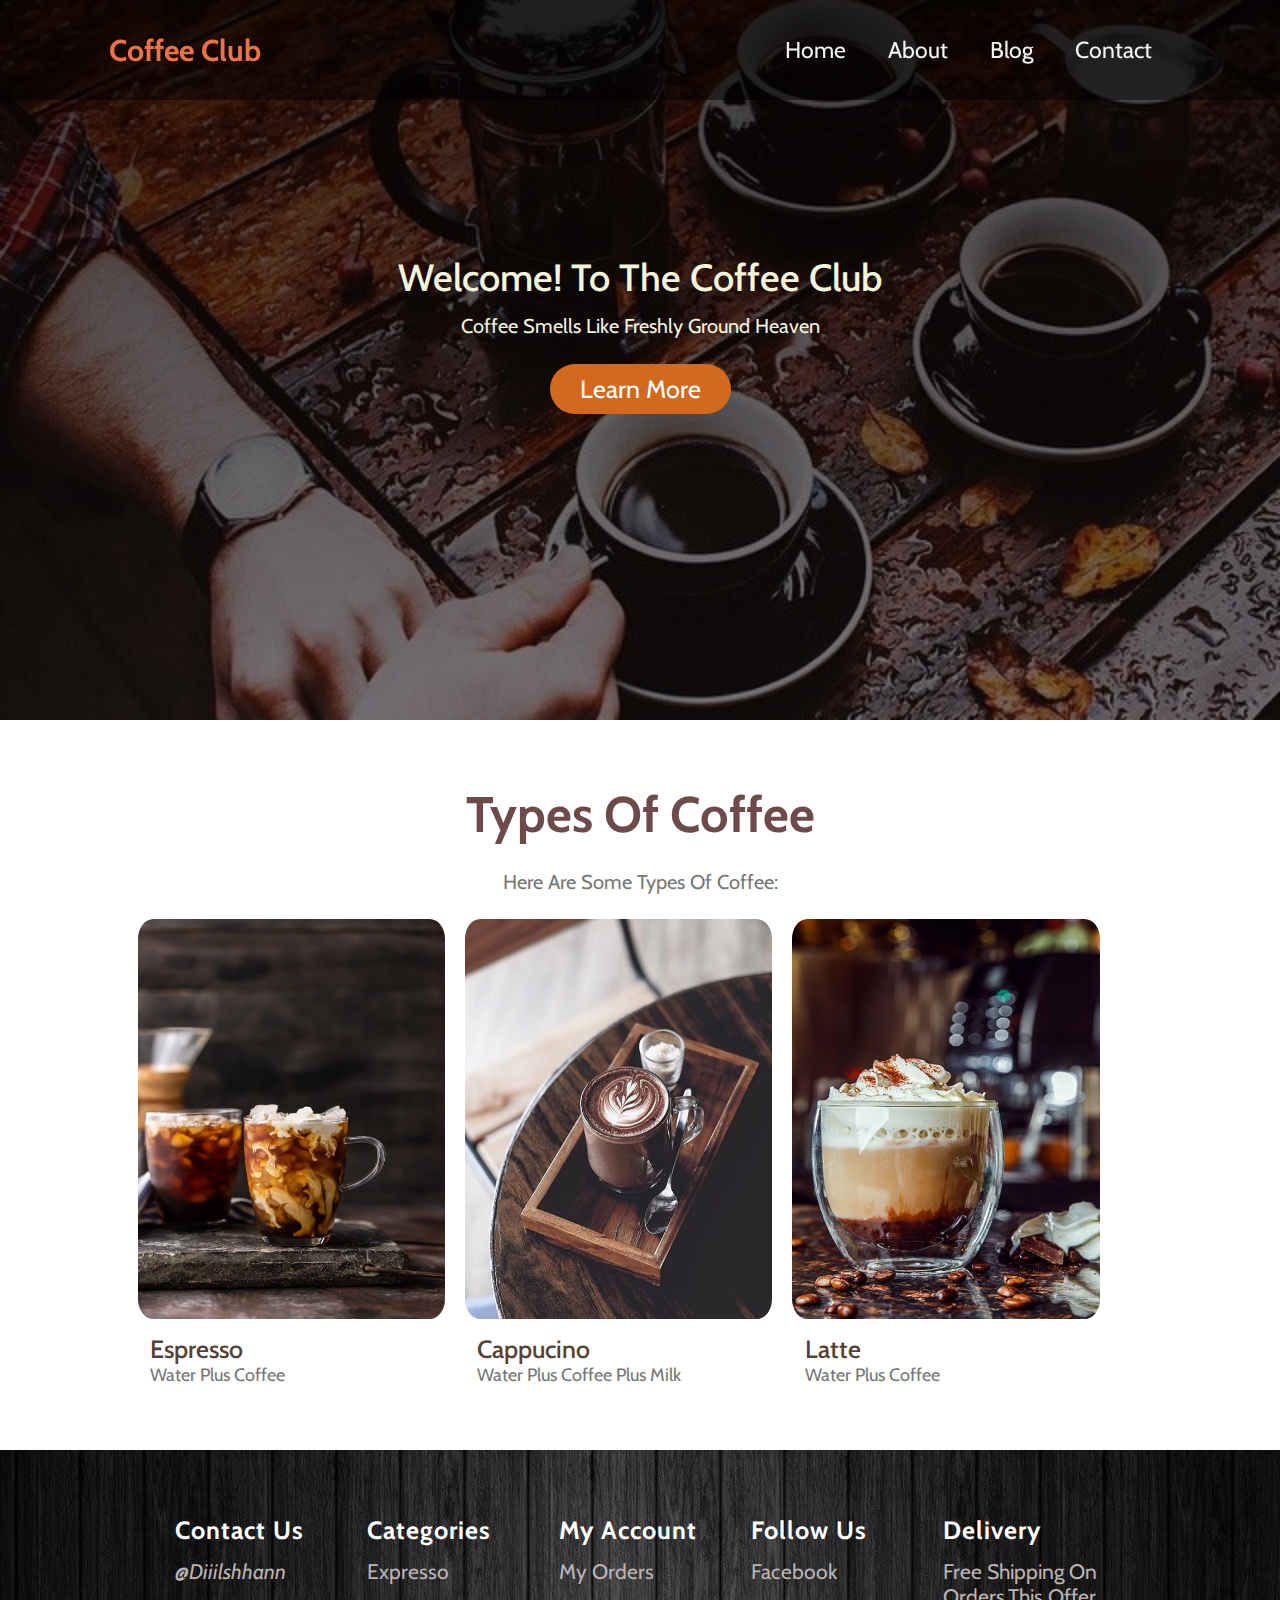
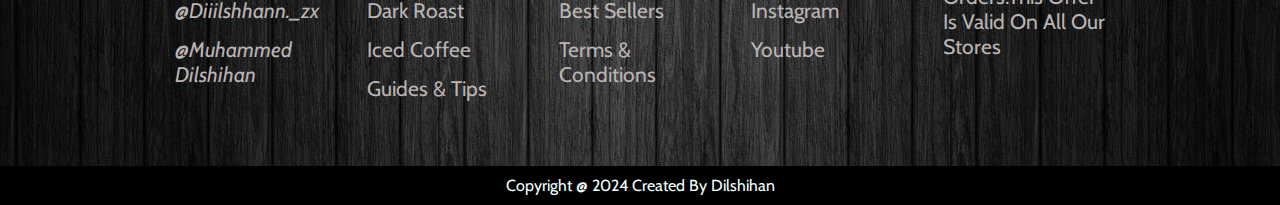
<file: index.html>
<!DOCTYPE html>
<html lang="en">
<head>
    <meta charset="UTF-8">
    <meta name="viewport" content="width=device-width, initial-scale=1.0">
    <title>Coffee club</title>
    <link rel="stylesheet" href="style.css">
    <link rel="stylesheet" href="https://cdnjs.cloudflare.com/ajax/libs/font-awesome/5.10.0/css/all.min.css" 
    integrity="sha512-PgQMlq+nqFLV4ylk1gwUOgm6CtIIXkKwaIHp/PAIWHzig/lKZSEGKEysh0TCVbHJXCLN7WetD8TFecIky75ZfQ==" 
    crossorigin="anonymous" referrerpolicy="no-referrer" />

</head>
<body>
    <!-- __________navbar________ -->
    <section class="top_container">
        <div class="navbar h-class">
            <h4 class="logo">coffee club</h4>
            <ul class="items v-class">
                <li><a href="https://dilshihan.github.io/coffee-shop">home</a></li>
                <li><a href="https://dilshihan.github.io/coffee-shop/about.html">about</a></li>
                <li><a href="https://dilshihan.github.io/coffee-shop/blog.html">blog</a></li>
                <li><a href="https://dilshihan.github.io/coffee-shop/indexcontact.html">contact</a></li>
            </ul>
            <div class="burger">&#9776</div>
        </div>
        <div class="main_p">
            <p class="top_heading">Welcome! To the coffee club</p>
            <p class="quote">coffee smells like freshly ground heaven</p>
            <button class="btn">learn more</button>
        </div>
    </section>
    <!-- ________types________ -->
    <section class="types">
        <h1>types of coffee</h1>
        <p class="type_p">Here are some types of coffee: </p>
        <div class="row">
            <div class="col">
                <img src="images/pic1.jpg" alt="">
                <h5 class="nam">espresso</h5>
                <p class="para">water plus coffee</p>
            </div>
            <div class="col">
                <img src="images/pic2.jpg" alt="">
                <h5 class="nam">cappucino</h5>
                <p class="para">water plus coffee plus milk</p>
            </div>
            <div class="col">
                <img src="images/pic3.jpg" alt="">
                <h5 class="nam">latte</h5>
                <p class="para">water plus coffee</p>
            </div>
        </div>
    </section>
    <!-- ________footer-sec_________ -->
    <section class="last_footer">
        <div class="footer_container">
            <div class="rowline">
                <ul>
                    <li><h1 class="heading">contact us</h1></li>
                    <li><i class="fab fa-facebook">@diiilshhann</i></li>
                    <li><i class="fab fa-instagram">@diiilshhann._zx</i></li>
                    <li><i class="fab fa-whatsapp">@muhammed dilshihan</i></li>
                </ul>
            </div>
            <div class="rowline">
                <ul>
                    <li><h1 class="heading">categories</h1></li>
                    <li>Expresso</li>
                    <li>Dark roast</li>
                    <li>iced coffee</li>
                    <li>guides & tips</li>       
                </ul>
            </div>
            <div class="rowline">
                <ul>
                    <li><h1 class="heading">my account</h1></li>
                    <li>my orders</li>
                    <li>best sellers</li>
                    <li>terms & conditions</li>        
                </ul>
            </div>
            <div class="rowline">
                <ul>
                    <li><h1 class="heading">follow us</h1></li>
                    <li>facebook</li>
                    <li>instagram</li>
                    <li>youtube</li>
                </ul>
            </div>
            <div class="rowline">
                <ul>
                    <li><h1 class="heading">Delivery</h1></li>
                    <li>free shipping on orders.this offer is valid on all our stores</li>
            </div>
        </div>
        <footer class="footer">copyright @ 2024 created by dilshihan</footer>
    </section>
    <script src="index.js"></script>
</body>
</html>
</file>
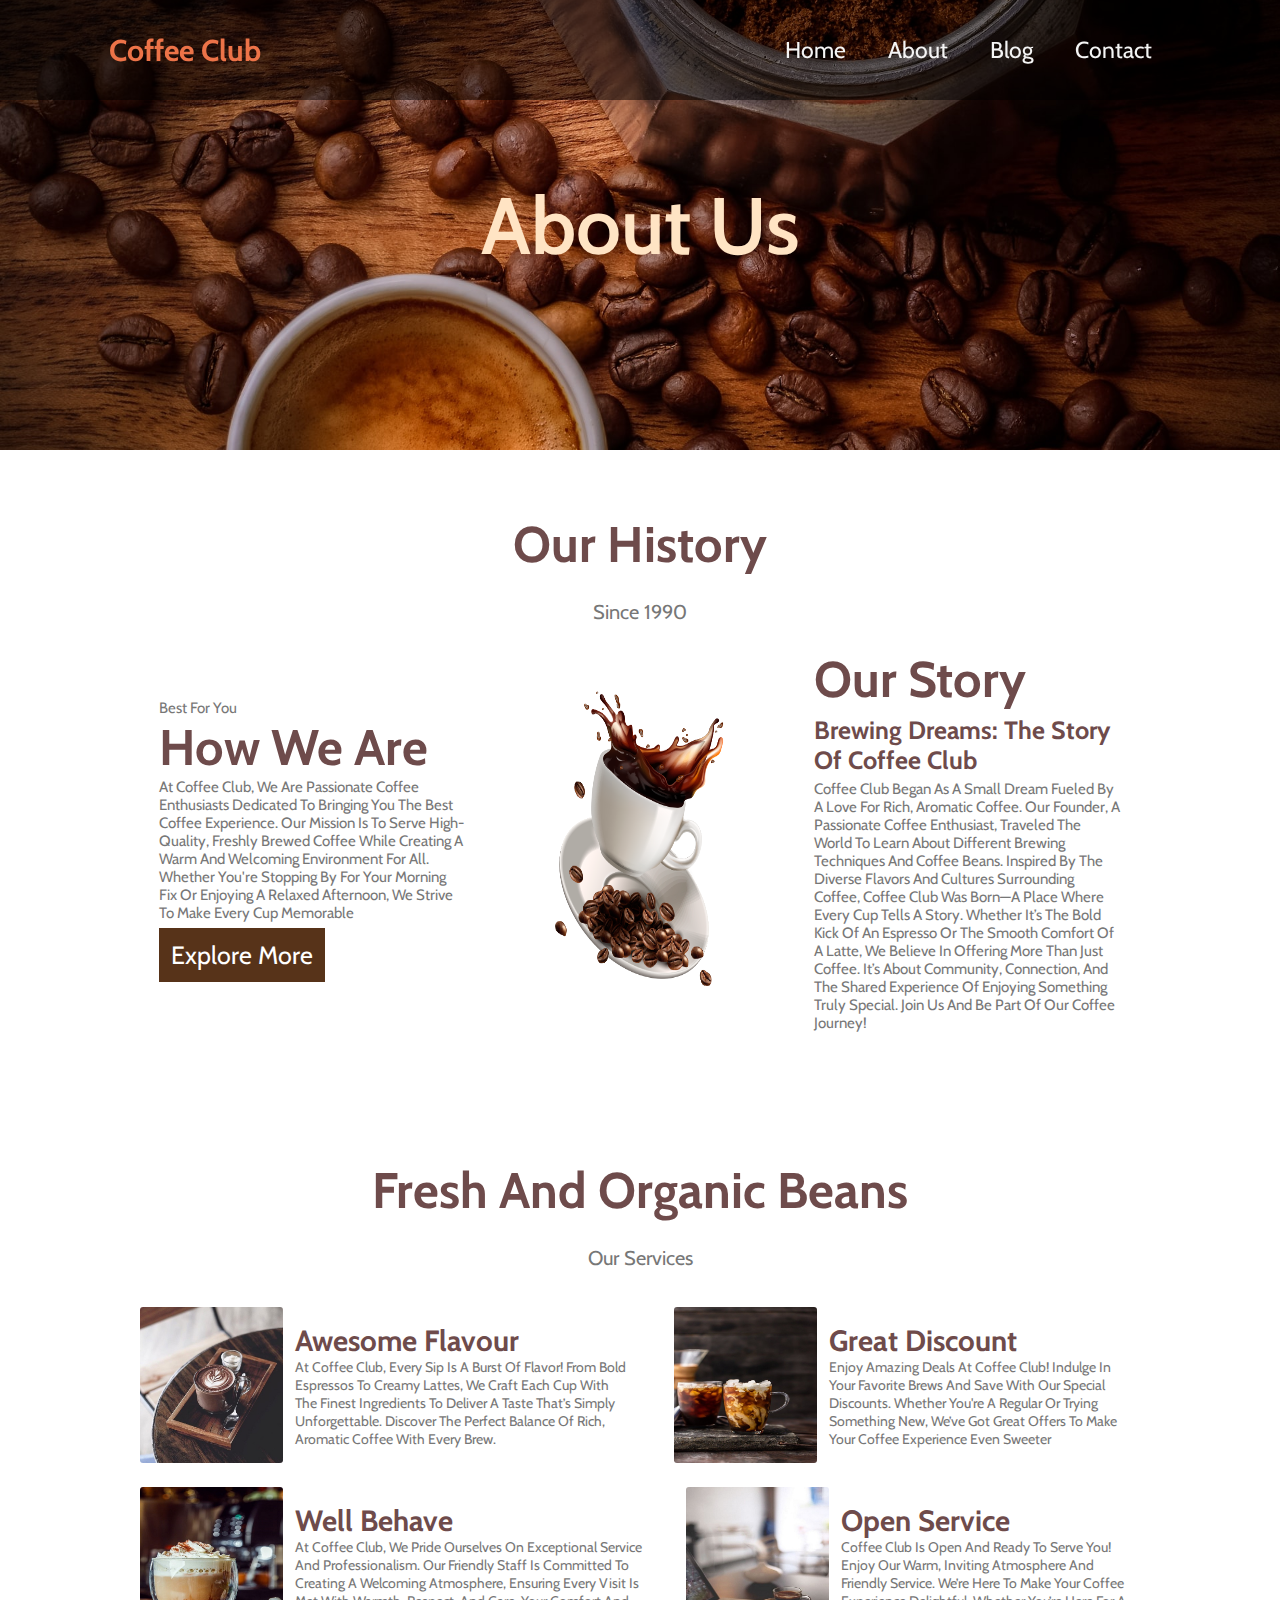
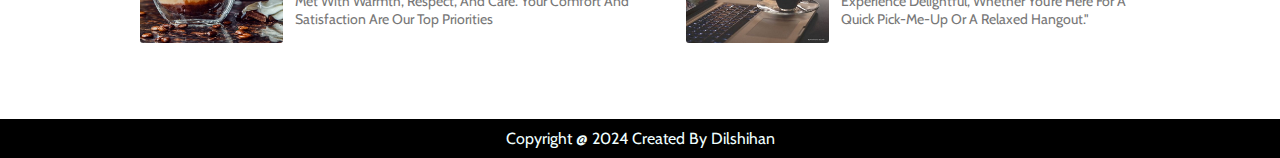
<file: about.html>
<!DOCTYPE html>
<html lang="en">
<head>
    <meta charset="UTF-8">
    <meta name="viewport" content="width=device-width, initial-scale=1.0">
    <title>about page</title>
    <link rel="stylesheet" href="style.css">
</head>
<body>
    <section class="main-page">
        <div class="navbar h-class">
            <h4 class="logo">coffee club</h4>
            <ul class="items v-class">
                <li><a href="https://dilshihan.github.io/coffee-shop/">home</a></li>
                <li><a href=https://dilshihan.github.io/coffee-shop/"about.html">about</a></li>
                <li><a href="https://dilshihan.github.io/coffee-shop/blog.html">blog</a></li>
                <li><a href="https://dilshihan.github.io/coffee-shop/indexcontact.html">contact</a></li>
            </ul>
            <div class="burger">&#9776</div>
        </div>
        <div class="main_pg">
            <h3>about us</h3>
        </div>
    </section>
    <!-- ________services we provide______ -->
    <section class="types">
        <h1>Our history</h1>
        <p class="type_p">since 1990</p>
        <div class="row about_row">

            <div class="col about">
                <p class="para">best for you</p>
                <h1>how we are</h1>
                <p class="para">At Coffee Club, we are passionate coffee enthusiasts dedicated to bringing you the best coffee experience. Our mission is to serve high-quality, freshly brewed coffee while creating a warm and welcoming environment for all. Whether you're stopping by for your morning fix or enjoying a relaxed afternoon, we strive to make every cup memorable</p>
                <button class="btn btn1">explore more</button>
            </div>

            <div class="col about">
                <img src="images/pic5.png" alt="">
            </div>
            
            <div class="col about">
                <h1>our story</h1>
                <h4>Brewing Dreams: The Story of Coffee Club</h4>
                <p class="para">Coffee Club began as a small dream fueled by a love for rich, aromatic coffee. Our founder, a passionate coffee enthusiast, traveled the world to learn about different brewing techniques and coffee beans. Inspired by the diverse flavors and cultures surrounding coffee, Coffee Club was born—a place where every cup tells a story. Whether it’s the bold kick of an espresso or the smooth comfort of a latte, we believe in offering more than just coffee. It’s about community, connection, and the shared experience of enjoying something truly special. Join us and be part of our coffee journey!</p>
            </div>
        </div>
    </section>
    <!-- ________services__________ -->
    <section class="types">
        <h1>fresh and organic beans</h1>
        <p class="type_p">our services</p>
        <div class="services">
            <div class="ser-box">
                <img src="images/pic2.jpg" alt="">
                <div>
                    <h3>awesome flavour</h3>
                    <p class="para">At Coffee Club, every sip is a burst of flavor! From bold espressos to creamy lattes, we craft each cup with the finest ingredients to deliver a taste that’s simply unforgettable. Discover the perfect balance of rich, aromatic coffee with every brew.</p>
                </div>
            </div>
            <div class="ser-box">
                <img src="images/pic1.jpg" alt="">
                <div>
                    <h3>great discount</h3>
                    <p class="para">Enjoy amazing deals at Coffee Club! Indulge in your favorite brews and save with our special discounts. Whether you're a regular or trying something new, we’ve got great offers to make your coffee experience even sweeter</p>
                </div>
            </div>
        </div>

        <div class="services">
            <div class="ser-box">
                <img src="images/pic3.jpg" alt="">
                <div>
                    <h3>well behave</h3>
                    <p class="para">At Coffee Club, we pride ourselves on exceptional service and professionalism. Our friendly staff is committed to creating a welcoming atmosphere, ensuring every visit is met with warmth, respect, and care. Your comfort and satisfaction are our top priorities</p>
                </div>
            </div>
            <div class="ser-box">
                <img src="images/pic6.jpg" alt="">
                <div>
                    <h3>open service</h3>
                    <p class="para">Coffee Club is open and ready to serve you! Enjoy our warm, inviting atmosphere and friendly service. We’re here to make your coffee experience delightful, whether you’re here for a quick pick-me-up or a relaxed hangout."</p>
                </div>
            </div>
        </div>
    </section>
    <footer class="footer">copyright @ 2024 created by dilshihan</footer>
    <script src="index.js"></script>
</body>
</html>
</file>
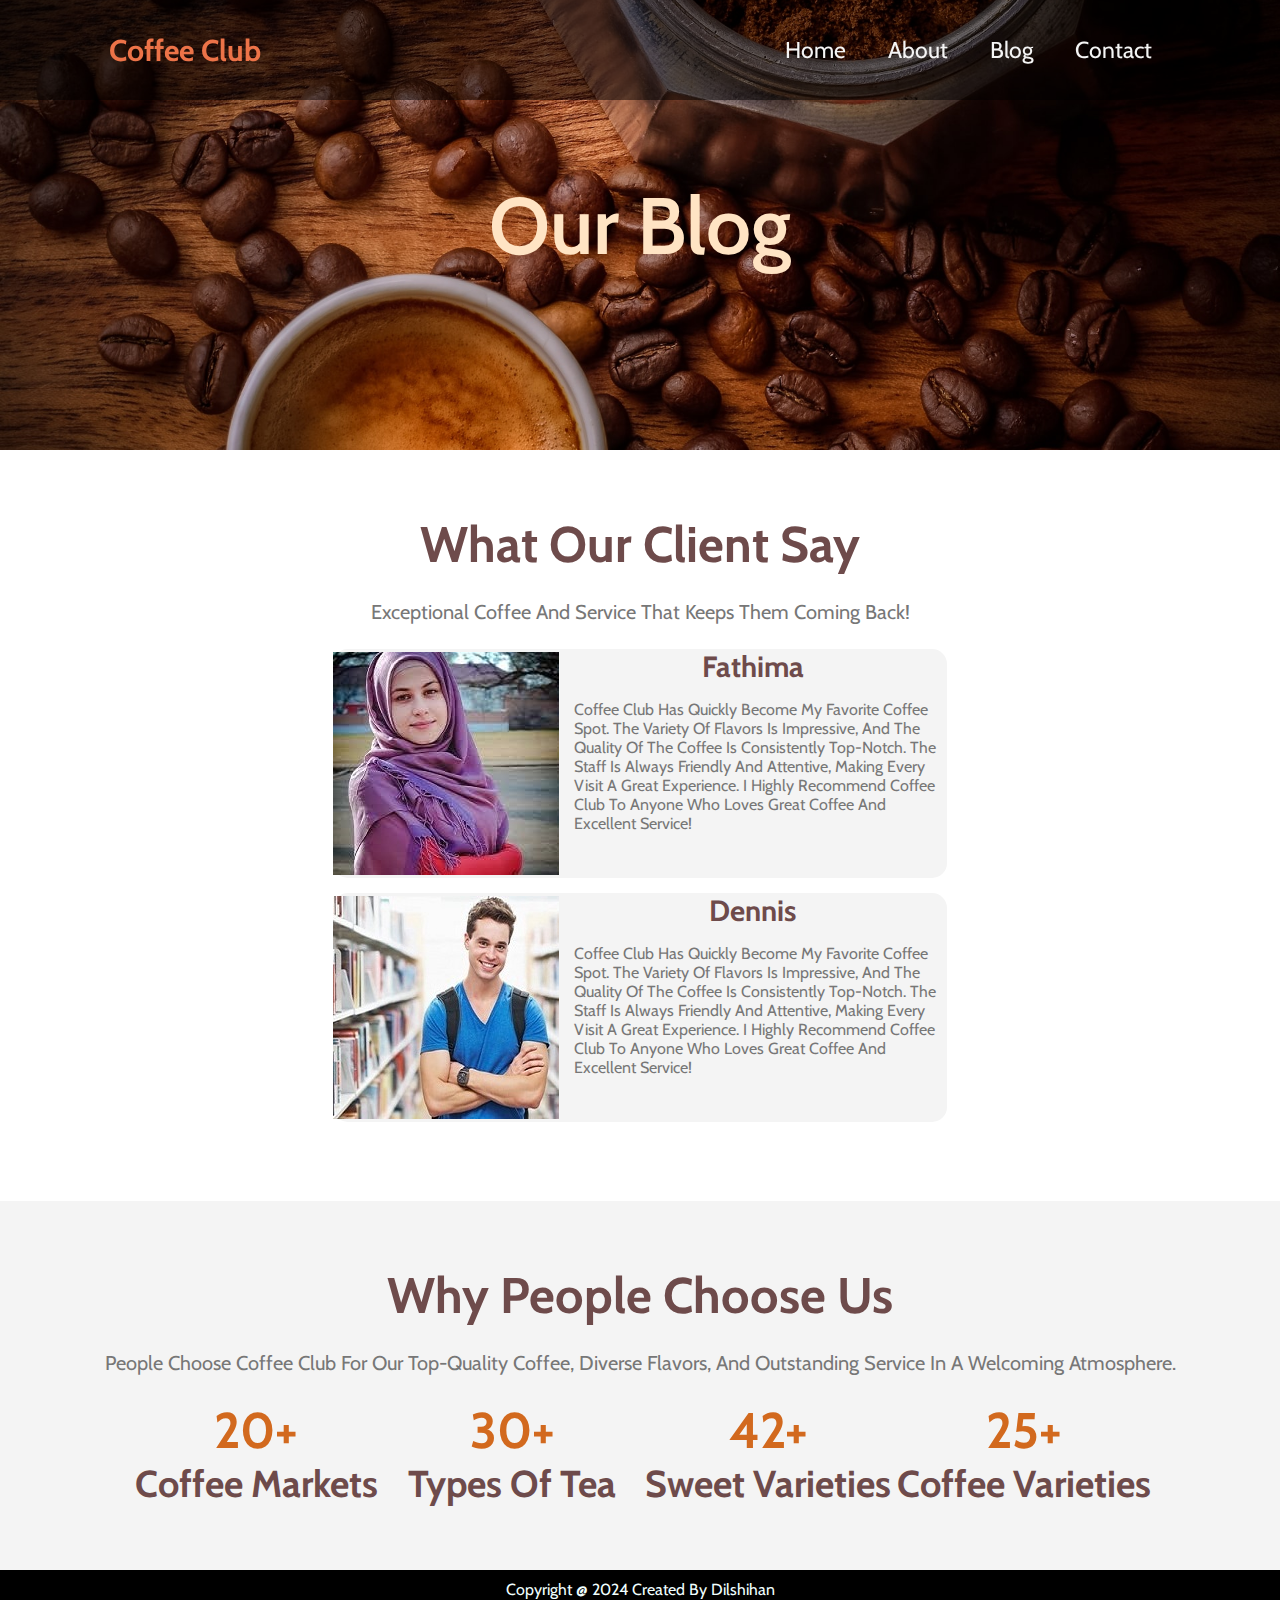
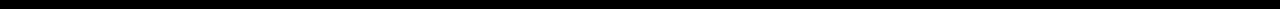
<file: blog.html>
<!DOCTYPE html>
<html lang="en">
<head>
    <meta charset="UTF-8">
    <meta name="viewport" content="width=device-width, initial-scale=1.0">
    <title>blog page</title>
    <link rel="stylesheet" href="https://cdnjs.cloudflare.com/ajax/libs/font-awesome/5.10.0/css/all.min.css" 
    integrity="sha512-PgQMlq+nqFLV4ylk1gwUOgm6CtIIXkKwaIHp/PAIWHzig/lKZSEGKEysh0TCVbHJXCLN7WetD8TFecIky75ZfQ==" 
    crossorigin="anonymous" referrerpolicy="no-referrer" />
    <link rel="stylesheet" href="style.css">
</head>
<body>
    <section class="main-page">
        <div class="navbar h-class">
            <h4 class="logo">coffee club</h4>
            <ul class="items v-class">
                <li><a href="https://dilshihan.github.io/coffee-shop/">home</a></li>
                <li><a href="about.html">about</a></li>
                <li><a href="blog.html">blog</a></li>
                <li><a href="indexcontact.html">contact</a></li>
            </ul>
            <div class="burger">&#9776</div>
        </div>
        <div class="main_pg">
            <h3>Our blog</h3>
        </div>
    </section>
    <!-- ________users______ -->
    <section class="types">
        <h1>what our client say</h1>
        <p class="type_p">exceptional coffee and service that keeps them coming back!</p>
        <div class="blog">
            <div class="user_box">
                <img src="images/image7.jfif" alt="">
                <div>
                    <h3>fathima</h3>
                    <p class="para">Coffee Club has quickly become my favorite coffee spot. The variety of flavors is impressive, and the quality of the coffee is consistently top-notch. The staff is always friendly and attentive, making every visit a great experience. I highly recommend Coffee Club to anyone who loves great coffee and excellent service!</p>
                    <i class="fab fa-facebook"></i>
                    <i class="fab fa-instagram"></i>
                    <i class="fab fa-whatsapp"></i>
                </div>
            </div>
            <div class="user_box">
                <img src="images/pic8.jpg" alt="">
                <div>
                    <h3>dennis</h3>
                    <p class="para">Coffee Club has quickly become my favorite coffee spot. The variety of flavors is impressive, and the quality of the coffee is consistently top-notch. The staff is always friendly and attentive, making every visit a great experience. I highly recommend Coffee Club to anyone who loves great coffee and excellent service!</p>
                    <i class="fab fa-facebook"></i>
                    <i class="fab fa-instagram"></i>
                    <i class="fab fa-whatsapp"></i>
                </div>
            </div>
        </div>
    </section>

    <section class="types blog_type">
        <h1>why people choose us</h1>
        <p class="type_p">People choose Coffee Club for our top-quality coffee, diverse flavors, and outstanding service in a welcoming atmosphere.</p>
        <div class="blog_box">
            <div class="blog_boxes">
                <h1>20+</h1>
                <h2>coffee markets</h2>
            </div>
            <div class="blog_boxes">
                <h1>30+</h1>
                <h2>types of tea</h2>
            </div>
            <div class="blog_boxes">
                <h1>42+</h1>
                <h2>sweet varieties</h2>
            </div>
            <div class="blog_boxes">
                <h1>25+</h1>
                <h2>coffee varieties</h2>
            </div>
        </div>
    </section>
    <footer class="footer">copyright @ 2024 created by dilshihan</footer>
    <script src="index.js"></script>
</body>
</html>
</file>
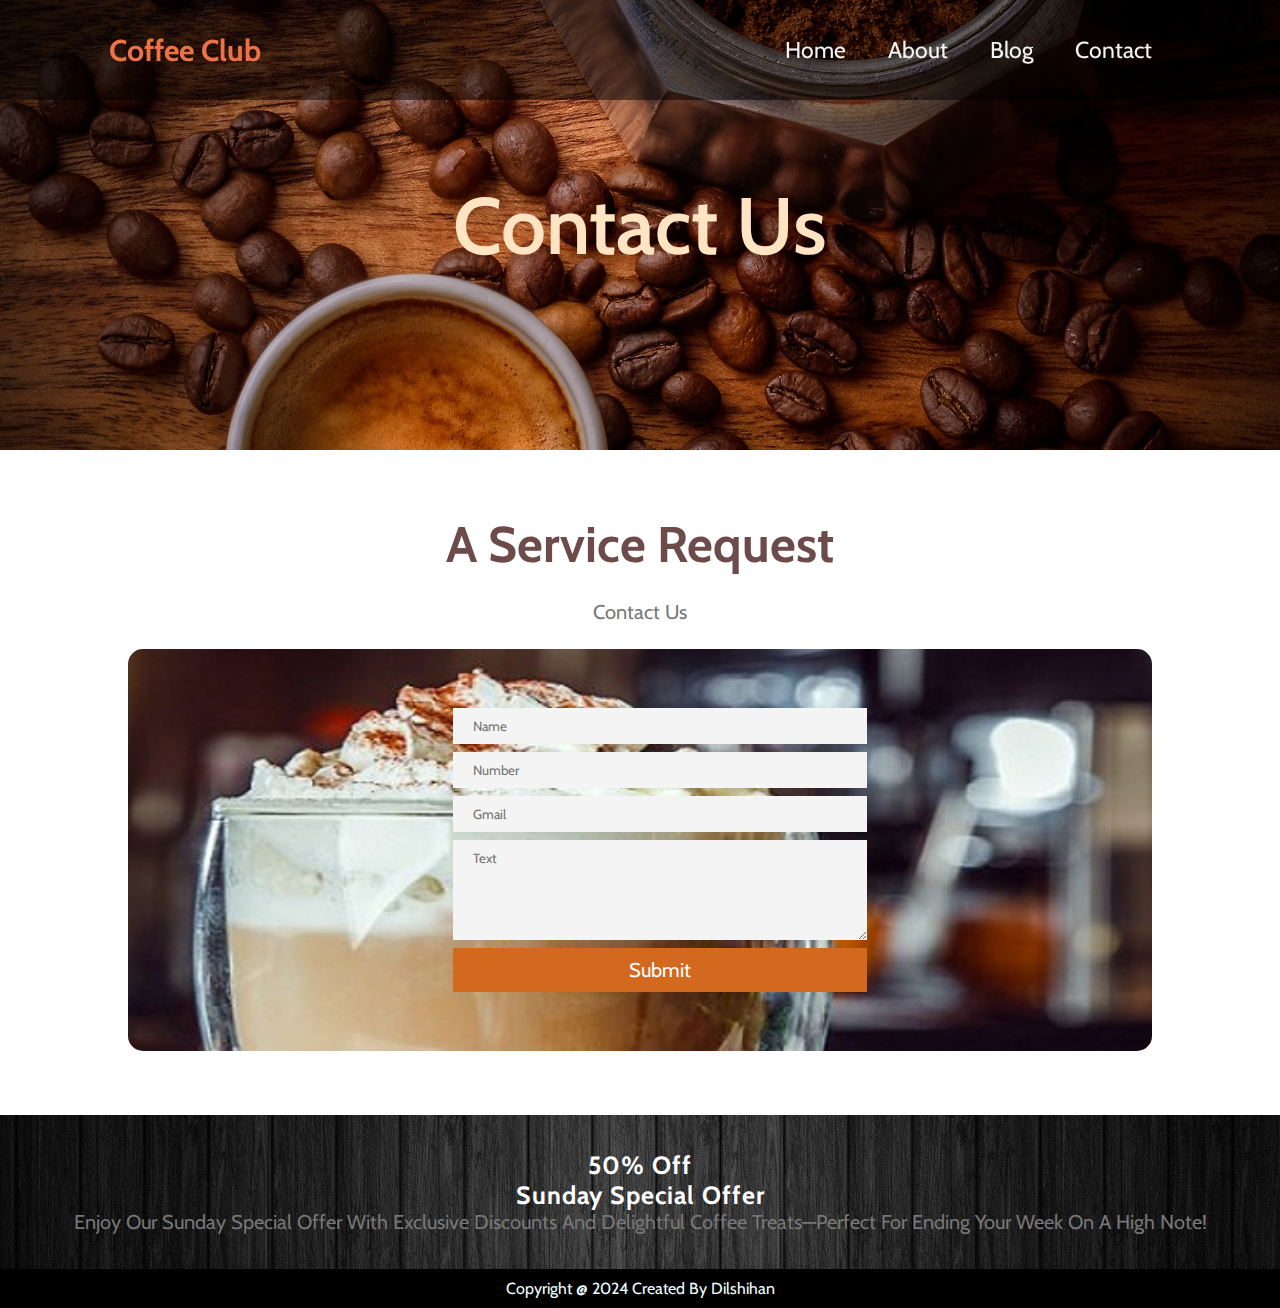
<file: indexcontact.html>
<!DOCTYPE html>
<html lang="en">
<head>
    <meta charset="UTF-8">
    <meta name="viewport" content="width=device-width, initial-scale=1.0">
    <title>contact page</title>
    <link rel="stylesheet" href="https://cdnjs.cloudflare.com/ajax/libs/font-awesome/5.10.0/css/all.min.css" 
    integrity="sha512-PgQMlq+nqFLV4ylk1gwUOgm6CtIIXkKwaIHp/PAIWHzig/lKZSEGKEysh0TCVbHJXCLN7WetD8TFecIky75ZfQ==" 
    crossorigin="anonymous" referrerpolicy="no-referrer" />
    <link rel="stylesheet" href="style.css">
</head>
<body>
    <section class="main-page">
        <div class="navbar h-class">
            <h4 class="logo">coffee club</h4>
            <ul class="items v-class">
                <li><a href="https://dilshihan.github.io/coffee-shop/">home</a></li>
                <li><a href="https://dilshihan.github.io/coffee-shop/about.html">about</a></li>
                <li><a href="https://dilshihan.github.io/coffee-shop/blog.html">blog</a></li>
                <li><a href="https://dilshihan.github.io/coffee-shop/indexcontact.html">contact</a></li>
            </ul>
            <div class="burger">&#9776</div>
        </div>
        <div class="main_pg">
            <h3>contact us</h3>
        </div>
    </section>
    <!-- ________users______ -->
    <section class="types">
        <h1>a service request</h1>
        <p class="type_p">contact us</p>
        <div class="contact_sec">
            <form action="">
                <input type="text" name="name" placeholder="name">
                <input type="number" name="phone" placeholder="number">
                <input type="gmail" name="gmail" placeholder="gmail">
                <textarea name="" id="" cols="5" rows="5" placeholder="text"></textarea>
                <button class="btn3">submit</button>
            </form>
       </div>
     </section>
     <section class="last_footer">
        <div class="footer_container">
            <div class="contact_footer type_p">
                <h1 class="heading">50% off</h1>
                <h2 class="heading">sunday special offer</h2>
                <p>Enjoy our Sunday Special Offer with exclusive discounts and delightful coffee treats—perfect for ending your week on a high note! </p>
            </div>

        </div>

     </section>
       
   
    <footer class="footer">copyright @ 2024 created by dilshihan</footer>
    <script src="index.js"></script>
</body>
</html>
</file>
<file: style.css>
@import url('https://fonts.googleapis.com/css2?family=Baloo+2&family=Cabin:ital@1&family=Dancing+Script:wght@700&family=Heebo:wght@200;300;500&family=Merriweather:ital,wght@0,700;1,300&family=Mulish&family=Roboto&family=Rubik&family=Stoke&family=Ubuntu&display=swap');
*{
    margin: 0%;
    padding: 0%;
    box-sizing: border-box;
    text-transform: capitalize;
    transition: all 0.2s linear;
    font-family: 'Cabin', sans-serif;
}
.top_container{
    width: 100%;
    height: 80vh;
    background-image: linear-gradient(rgb(7 0 0/75%),
    rgb(14 7 7 / 53%)), url(./images/backgroundimage.jpg);
    background-repeat: no-repeat;
    background-position: center;
    background-size: cover;
}
.navbar{
    display: flex;
    align-items: center;
    justify-content: space-around;
    width: 100%;
    height: 100px;
    padding: 0% 1%;
    position: fixed;
    background-color: rgba(0  ,0 ,0,0.5);
}
.logo{
    margin-right: 25%;
    color: rgb(236,115,72);
    font-size: 30px;
}
.navbar li{
    display: inline;
    padding: 10px 15px;
}
.navbar li a{
    text-decoration: none;
    color: whitesmoke;
    font-size: 23px;
    padding: 4px 4px;
}
.navbar li a:hover{
    color: chocolate;
}
.main_p{
    align-items: center;
    display: flex;
    justify-content: center;
    flex-direction: column;
    height: 60vh;
    color: beige;
    padding-top: 10%;
}
.top_heading{
    font-size: 38px;
    font-weight: 500;
}
.quote{
    padding-top: 1%;
    font-size: 20px;
}
.btn{
    background-color: chocolate;
    padding: 10px 30px;
    border-radius: 26px;
    font-size: 25px;
    color: white;
    cursor: pointer;
    border: none;
    margin-top: 2%;
}
.btn:hover{
    letter-spacing: 1px;
}
.burger{
    display: none;
}
/* _______types_______ */
.types{
    padding: 5% 0%;
    width: 80%;
    margin: auto;
    text-align: center;
    color: rgb(110,75, 75);
    font-weight: 400;
    font-size: 25px;
}
.type_p{
    color: #777;
    font-size: 20px;
    margin: 25px 0px;
}
.row{
    display: flex;
}
.row img{
    width: 100%;
    height: 400px;
    border-radius: 5%;
}
.col{
    flex-basis: 30%;
    margin: 0px 10px;
}
.col h5{
    text-align: left;
    padding-top: 3%;
    margin-left: 4%;
    font-size: 25px;
    font-weight: 500;
    color: rgb(85,66,52);
}
.para{
    text-align: left;
    margin-left: 4%;
    color: #777;
    font-size: 18px;
}
/* _________footer____________ */
.footer_container{
    background: url(images/pic4.jpg) no-repeat center center/cover;
    display: flex;
    justify-content: center;
    padding: 10px 0px;
}
.rowline{
    flex-basis: 15%;
}
.rowline ul{
    padding: 25% 0%;
}
.rowline ul li{
    list-style: none;
    color: rgb(187,180,180);
    padding: 7px 15px;
    font-size: 21px;
}
.heading{
    color: white;
    letter-spacing: 1px;
    cursor: pointer;
    font-size: 25px;
}
.heading:hover{
    color: chocolate;
}
.footer{
    color: azure;
    text-align: center;
    background-color: black;
    padding: 10px 20px;
}
/* _________about-page______ */
.main-page{
    background: url(images/bg\ about\ img.jpg) no-repeat center center/cover;
    width: 100%;
}
.main_pg{
    display: flex;
    justify-content: center;
    align-items: center;
    height: 50vh;
}
.main_pg h3{
    color: bisque;
    font-size: 5rem;
    font-weight: 600;
}
.about_row{
    justify-content: center;
    align-items: center;
}
.about h1{
    text-align: left;
}
.about h4{
    text-align: left;
    font-size: 25px;
    padding: 5px 0px;
}
.about .para{
    margin: 0;
    font-size: 15px;
}
.about .btn1{
    background-color: #573319;
    color: #fff;
    display: block;
    padding: 12px;
    border: none;
    border-radius: 0px;
}
.about img{
    width: 80%;
    height: 300px;
}
/* ____services________ */
.services{
    display: flex;
}
.ser-box{
    display: flex;
    align-items: center;
}
.ser-box h3{
    text-align: left;
}
.ser-box p{
    margin: 0;
    font-size: 14px;
    padding-right: 8%;
}
.ser-box img{
    width: 80%;
    height: 180px;
    padding: 12px;
    border-radius: 15px;
}
/* _________blog________ */
.user_box{
    display: flex;
    justify-content: center;
    align-items: center;
    width: 60%;
    margin: 0px auto 15px auto;
    background-color: #f4f4f4;
    border-radius: 15px;
}
.user_box p{
    font-size: 16px;
    padding: 4% 0px;
}
.user_box i{
    padding: 0px 5px;
    cursor: pointer;
}
.user_box i:hover{
    color: chocolate;
}
.blog_type{
    background-color: #f4f4f4;
    width: 100%;
}
.blog_box{
    display: flex;
    width: 80%;
    margin: auto;
}
.blog_boxes{
    flex-basis: 33%;
}
.blog_box h1{
    color: chocolate;
}
/* ________contact________ */
.contact_sec{
    width: 100%;
    color: wheat;
    background: url(images/pic3.jpg) no-repeat center center/cover;
    padding: 5%;
    border-radius: 15px;
}
.contact_sec form{
    width: 45%;
    margin: auto;
}
form input,textarea,.btn3{
    outline: none;
    display: block;
    background-color: #f4f4f4;
    width: 100%;
    padding: 10px 20px;
    margin: 8px 20px;
    border: none;
}
.btn3{
    background-color: chocolate;
    color: white;
    font-size: 20px;
    cursor: pointer;
}
.btn3:hover{
    letter-spacing: 2px;
}
.contact_footer{
    text-align: center;
}
/* ___________responsive______ */
@media only screen and (max-width:980px){
    .ser-box{
    align-items: flex-start;
      }
      .ser-box img {
    width: 60%;
    padding: 0;
}
.ser-box div{
    margin: 2% 0;
}
    .rowline {
        flex-basis: 18%;
    }
    .row img{
        height: 230px;
    }
    .rowline ul li{
        padding: 5px 2px;
    }
    .ser-box{
        flex-direction: column;
    }
    .user_box {
        flex-direction: column;
    }
    .user_box img{
        border-radius: 50%;
        margin-top: 3%;
    }
}
@media only screen and (max-width:780px){
    .navbar{
        height: 370px;
        flex-direction: column;
        background-color: #232222;
        transition: all 0.9s ease-out;
    }
    .logo{
        margin: 0;
    }
    .navbar li{
        display: block;
    }
    .burger{
        position: absolute;
        z-index: 3;
        top: 15px;
        right: 5%;
        cursor: pointer;
        font-size: 33px;
        display: block;
        color: antiquewhite;
    }
    .h-class{
        height: 78px;
    }
    .v-class{
        opacity: 0;
    }
    /* .types{
        width: 55%;
    } */
    .row{
        flex-direction: column;
    }
    .row img{
        height: 330px;
    }
    .footer_container{
        flex-direction: column;
        justify-content: center;
        text-align: center;
    }
    .rowline ul{
        padding: 0;
    }
    .col .para{
        padding-bottom: 4%;
    }
    .ser-box p{
        font-size: 9px;
    }
    
    .ser-box h3{
       font-size: 20px;
    }
    .user_box img{
        width: 120px;
    }
    .blog_type,.blog_box,.user_box{
       width: 100%;
    }
    .blog_box h2{
        font-size: 18px;
    }
    .contact_sec form{
        width: 80%;
        margin: 0;
    }
}
@media only screen and (max-width:490px){
.main_pg h3{
    font-size: 3rem;
}
.top_heading{
    font-size: 30px;
    text-align: center;
}
.quote{
    font-size: 17px;
    text-align: center;
}
.row img{
height: 250px;
}
.services{
    flex-direction: column;
}
.contact_sec{
        padding: 3%;
}
.main_p{
    padding-top: 40%;
}
}
</file>
